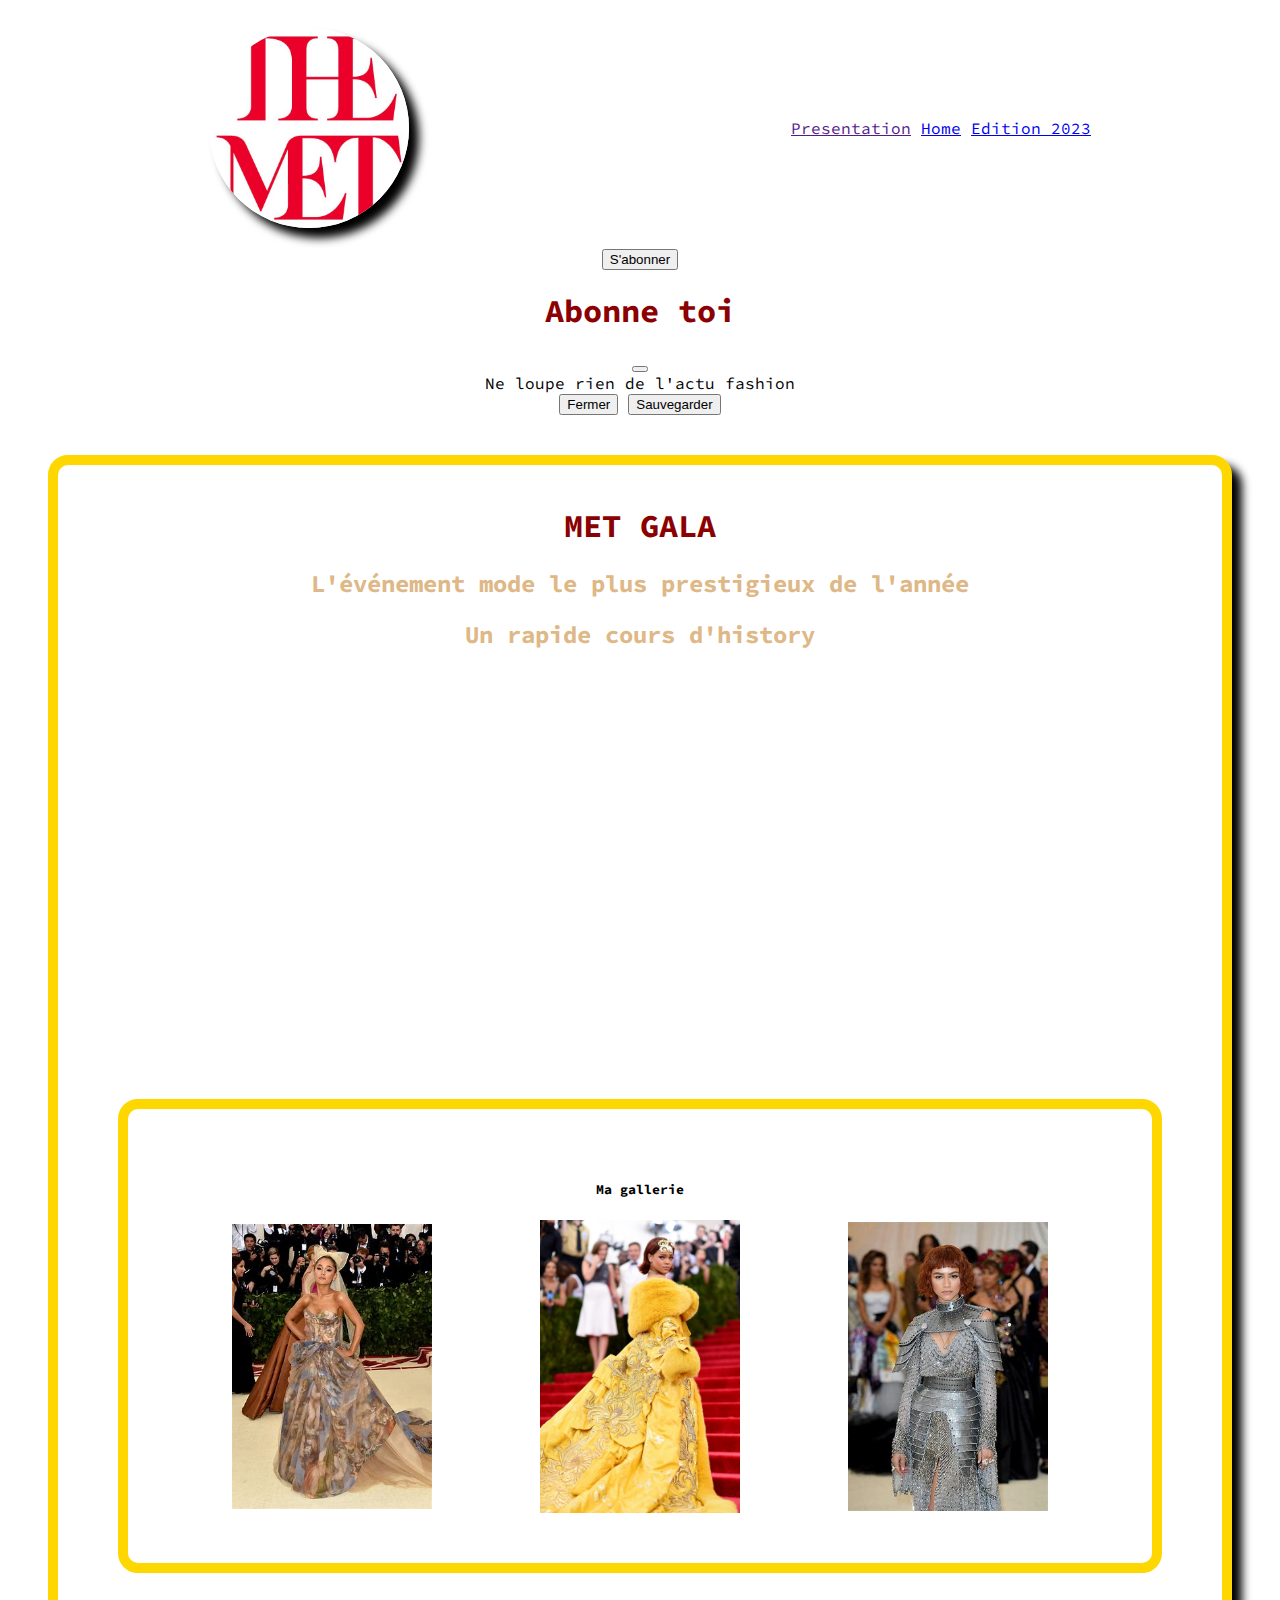
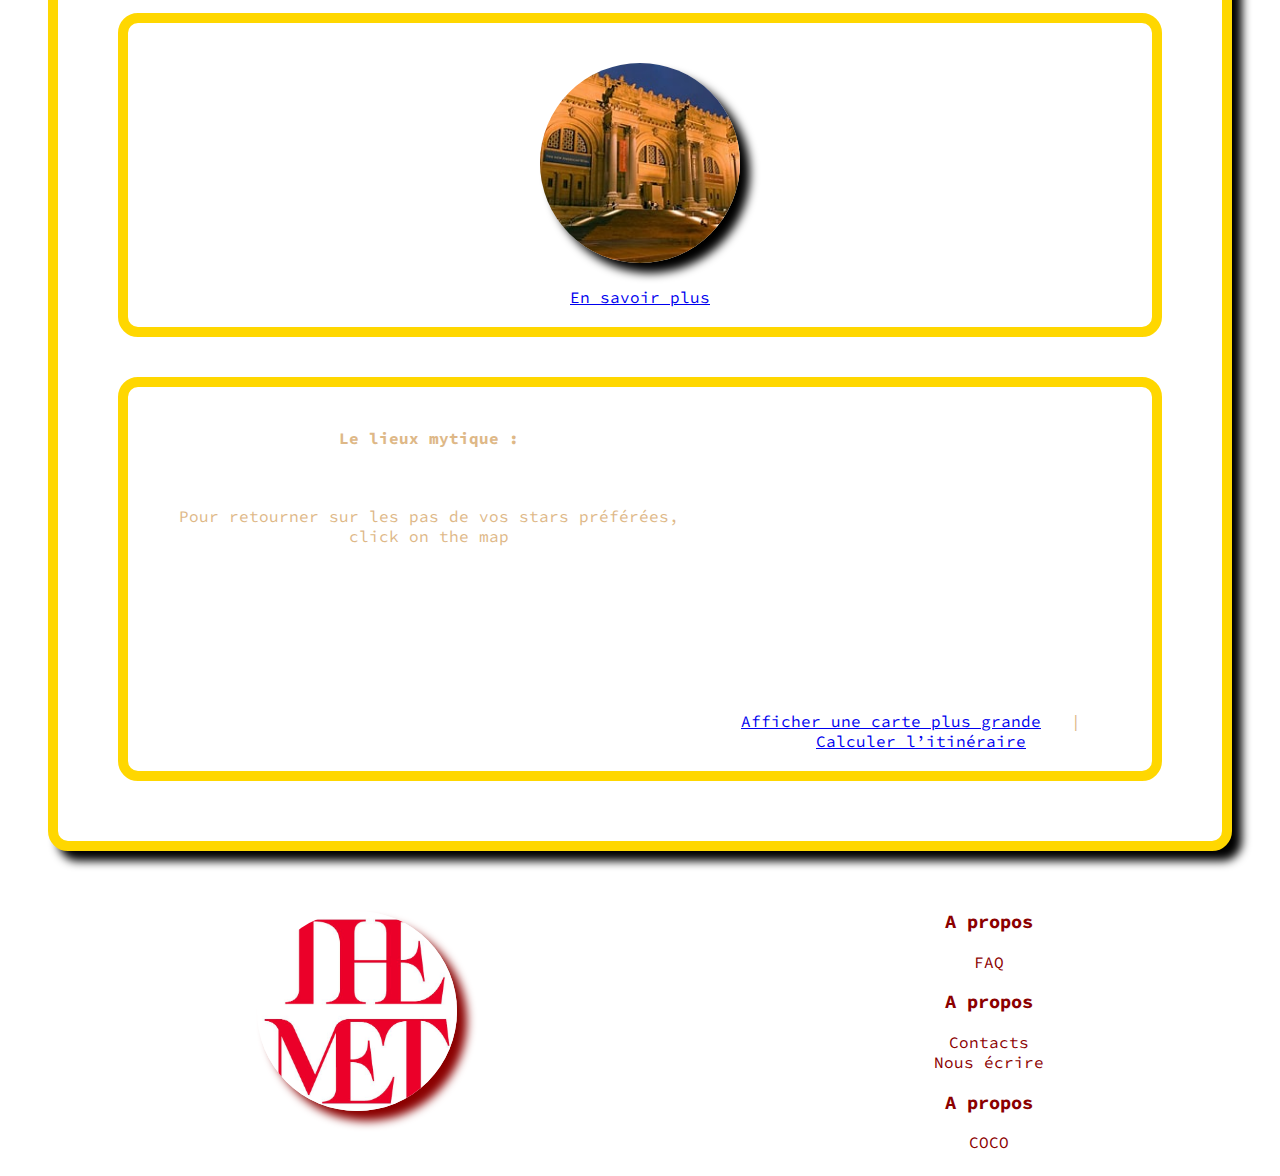
<file: index.html>
<!DOCTYPE html>
<html>
<head>
	<meta charset="utf-8">
	<meta name="viewport" content="width=device-width, initial-scale=1">
	<title>Met Gala</title>

  
  <link rel="preconnect" href="https://fonts.googleapis.com">
<link rel="preconnect" href="https://fonts.gstatic.com" crossorigin>
<link href="https://fonts.googleapis.com/css2?family=Source+Code+Pro:wght@300&display=swap" rel="stylesheet">
 
 
   <link href="https://cdn.jsdelivr.net/npm/bootstrap@5.3.0-alpha3/dist/css/bootstrap.min.css" rel="stylesheet" integrity="sha384-KK94CHFLLe+nY2dmCWGMq91rCGa5gtU4mk92HdvYe+M/SXH301p5ILy+dN9+nJOZ" crossorigin="anonymous">
  <link rel="stylesheet" type="text/css" href="style.css">
</head>
  

  <body>

  <div class="my-navbar"> 
   
   <img class="logo" src="met-logo.jpeg">
    
    <div class= "links">
         <a href=""class="link">Presentation</a>
         <a href="index.html"class="link">Home</a>
         <a href="team.html"class="link">Edition 2023</a>
    </div>
  </div>
    
     <!-- Button trigger modal -->
<button type="button" class="btn btn-primary" data-bs-toggle="modal" data-bs-target="#exampleModal">
  S'abonner
</button>

<!-- Modal -->
<div class="modal fade" id="exampleModal" tabindex="-1" aria-labelledby="exampleModalLabel" aria-hidden="true">
  <div class="modal-dialog">
    <div class="modal-content">
      <div class="modal-header">
        <h1 class="modal-title fs-5" id="exampleModalLabel">Abonne toi</h1>
        <button type="button" class="btn-close" data-bs-dismiss="modal" aria-label="Close"></button>
      </div>
      <div class="modal-body">
      Ne loupe rien de l'actu fashion
      </div>
      <div class="modal-footer">
        <button type="button" class="btn btn-secondary" data-bs-dismiss="modal">Fermer</button>
        <button type="button" class="btn btn-primary">Sauvegarder</button>
      </div>
    </div>
  </div>
</div>



    <div class="frame"> 
    <h1>MET GALA</h1>
    <h2>L'événement mode le plus prestigieux de l'année</h2>
    <h2>Un rapide cours d'history</h2>
  
    
     <iframe width="684" height="385" src="https://www.youtube.com/embed/ibrYilmnHyo" title="Gala du Met 👗 : la petite histoire de cet évènement incontournable de la #mode 🤵" frameborder="0" allow="accelerometer; autoplay; clipboard-write; encrypted-media; gyroscope; picture-in-picture; web-share" allowfullscreen></iframe>
    

      <div class="frame3 ">
        <h5>Ma gallerie</h5>
       
       <div class="galery">  
        <img src="images/metgala1.jpg" width="200px">
        <img src="images/metgala2.jpg" width="200px">
        <img src="images/metgala3.jpg" width="200px">
      </div>
     


      
      </div>

<div class="frame2">
<img width="250px" src="images/marche.jpg" alt="met gala" class="avatar">
     <br>

    <a class="btn btn-danger" target= "_blank" href="https://www.vogue.fr/galerie/met-gala-2023-tapis-rouge-looks-stars">En savoir plus</a>

</html>
</div>


<div class="frame2">
<div class="map">
 
  <div>
    <h4>Le lieux mytique : </h4>
    <br>
    <p> Pour retourner sur les pas de vos stars préférées, 
    <br>
    click on the map</p>
  </div>
  <div>
     <div>
     <iframe width="325" height="280" frameborder="0" src="https://www.bing.com/maps/embed?h=280&w=325&cp=40.77932281224591~-73.96326541900635&lvl=16&typ=d&sty=r&src=SHELL&FORM=MBEDV8" scrolling="no">
     </iframe>
     <div>
        <a id="largeMapLink" target="_blank" href="https://www.bing.com/maps?cp=40.77932281224591~-73.96326541900635&amp;sty=r&amp;lvl=16&amp;FORM=MBEDLD">
      <br>
    Afficher une carte plus grande</a> &nbsp; | &nbsp;
     
     <br>   
    <a id="dirMapLink" target="_blank" href="https://www.bing.com/maps/directions?cp=40.77932281224591~-73.96326541900635&amp;sty=r&amp;lvl=16&amp;rtp=~pos.40.77932281224591_-73.96326541900635____&amp;FORM=MBEDLD">Calculer l’itinéraire</a>
    
    </div>
</div>
    </div>
</div>
</div>
</div>

<div class=" footer"> 
  <img class="logo" src="met-logo.jpeg">

   <div class="informations">
    <div class="info"> 
      <h3> A propos </h3>
      <p> FAQ</p>
      <h3> A propos </h3>
      <p>Contacts
      <br>
    Nous écrire</p>
      <h3> A propos </h3>
      <p>COCO</p>
     </div>
   </div>
</div>

 <script src="https://cdn.jsdelivr.net/npm/bootstrap@5.3.0-alpha3/dist/js/bootstrap.bundle.min.js" integrity="sha384-ENjdO4Dr2bkBIFxQpeoTz1HIcje39Wm4jDKdf19U8gI4ddQ3GYNS7NTKfAdVQSZe" crossorigin="anonymous"></script>


</body>
</file>
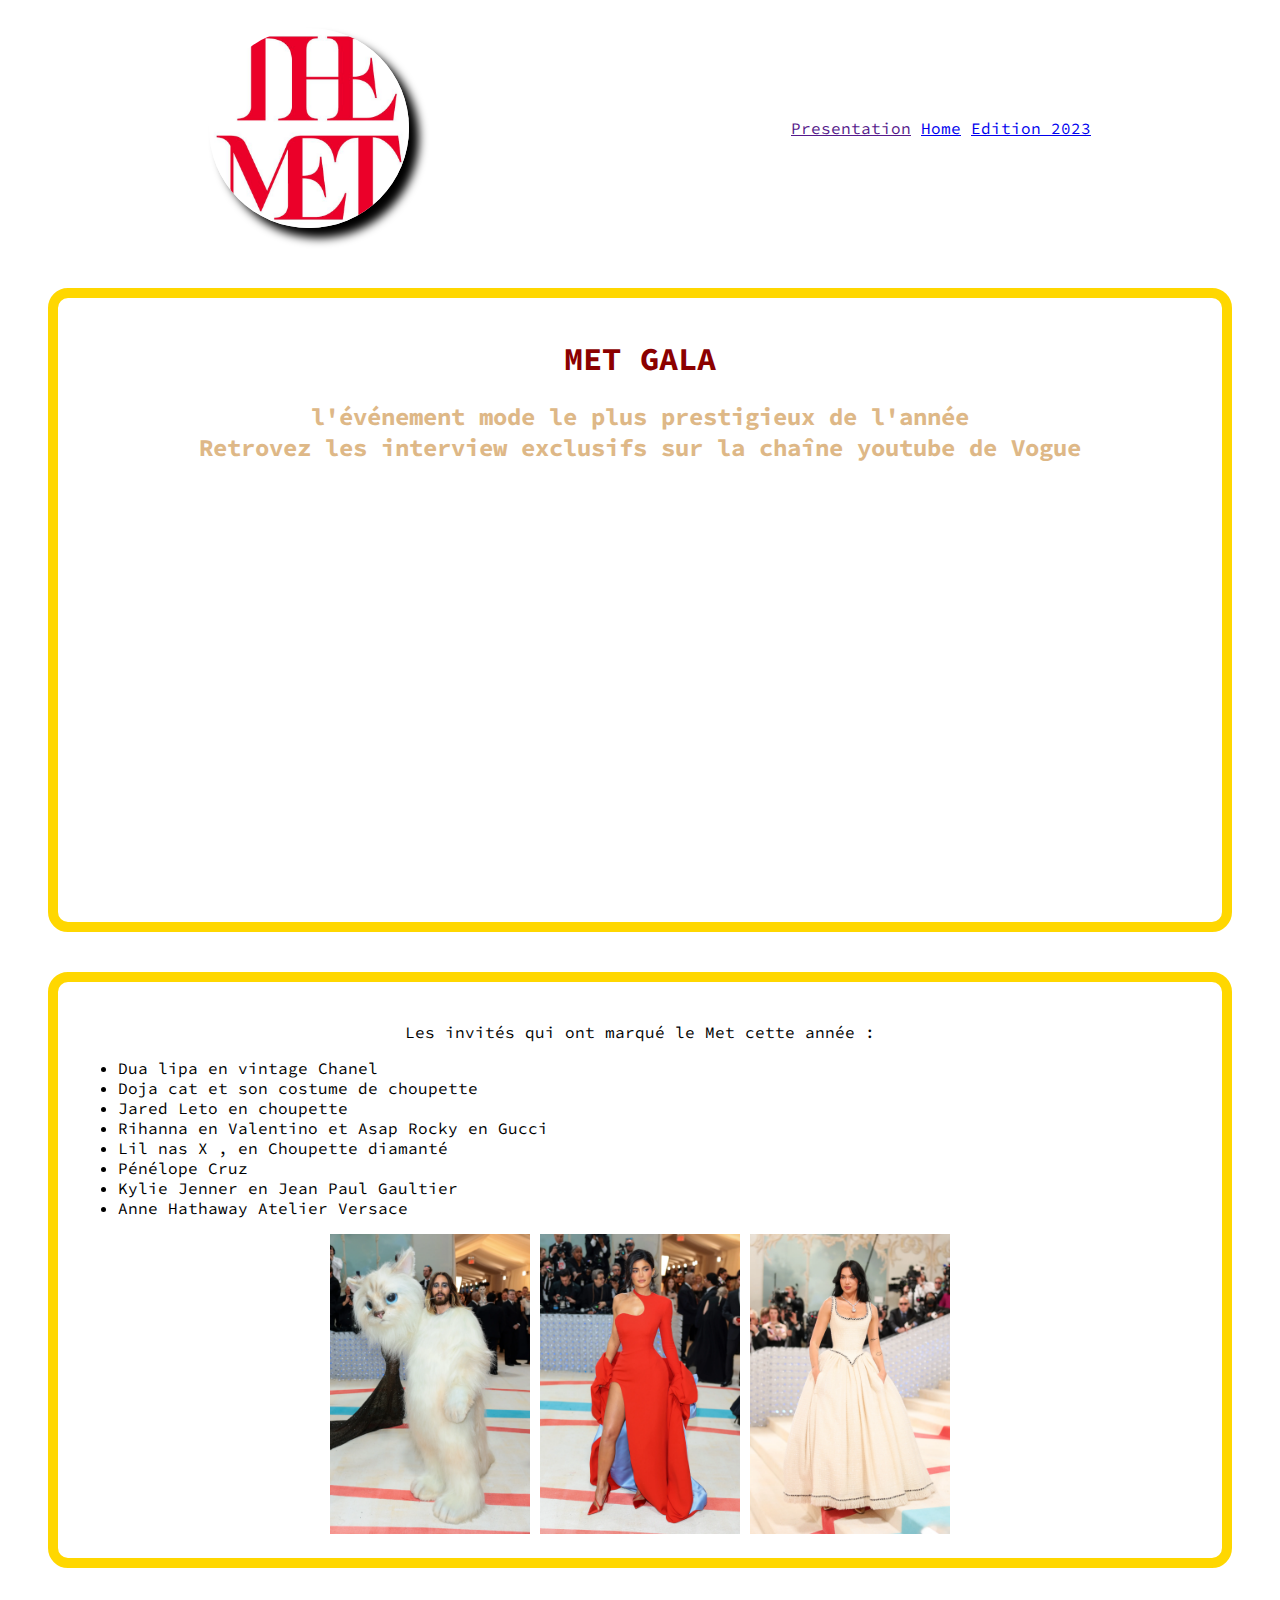
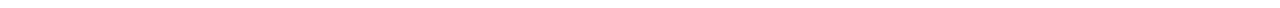
<file: team.html>
<!DOCTYPE html>
<html>
<head>
	<meta charset="utf-8">
	<meta name="viewport" content="width=device-width, initial-scale=1">
	<title></title>

	<link rel="preconnect" href="https://fonts.googleapis.com">
<link rel="preconnect" href="https://fonts.gstatic.com" crossorigin>
<link href="https://fonts.googleapis.com/css2?family=Source+Code+Pro:wght@300&display=swap" rel="stylesheet">
	<link rel="stylesheet" type="text/css" href="style.css">
</head>

<body>
<div class="my-navbar"> 
   
   <img class="logo" src="met-logo.jpeg">
    
    <div class= "links">
         <a href=""class="link">Presentation</a>
         <a href="index.html"class="link">Home</a>
         <a href="team.html"class="link">Edition 2023</a>
    </div>
 </div>
	

</div>

 <div class="frame2"> 
    <h1>MET GALA</h1>
    <h2>l'événement mode le plus prestigieux de l'année
    <br>
    Retrovez les interview exclusifs sur la chaîne youtube de Vogue</h2>
    
    <iframe width="738" height="415" src="https://www.youtube.com/embed/sug_pLv86B8" title="Simu Liu Embodies Karl Lagerfeld in Versace | Met Gala 2023 With Emma Chamberlain | Vogue" frameborder="0" allow="accelerometer; autoplay; clipboard-write; encrypted-media; gyroscope; picture-in-picture; web-share" allowfullscreen></iframe>
    
      
    </div>
     
      <div class="frame2">
      <br>Les invités qui ont marqué le Met cette année :
      <ul>
      <li>Dua lipa en vintage Chanel</li>
      <li>Doja cat et son costume de choupette</li>
      <li>Jared Leto en choupette</li>
      <li>Rihanna en Valentino et Asap Rocky en Gucci</li>
      <li>Lil nas X , en Choupette diamanté</li>
      <li>Pénélope Cruz</li>
      <li>Kylie Jenner en Jean Paul Gaultier</li>
      <li>Anne Hathaway Atelier Versace</li>
      
 
      </ul>
      </p>

        <img src="images/metgala4.webp" width="200px">
        <img src="images/metgala6.webp" width="200px">
        <img src="images/metgala5.webp" width="200px">


      </div>

        
        
      

</body>

</html>
</file>
<file: style.css>
body{text-align: center;font-family: 'Source Code Pro', monospace;
 background: white;  /* fallback for old browsers */
}

ul {text-align: left;}

img {text-align: left;}

.my-navbar{
	background: white;
	display: flex;	
    justify-content: space-around;
    align-items: center;
}

.logo {
	width: 200px;
	height: 200px;
	object-fit: cover;
	margin: 20px;
	border-radius: 50%;
	box-shadow: 10px 10px 10px;
}


h1{color: darkred; font-family: font-family: 'Source Code Pro', monospace;}

h2{color: burlywood;}

.frame {
	background: white;
	border: solid 10px gold;
	border-radius: 20px;
	padding: 20px;
	margin: 40px;
	box-shadow: 10px 10px 10px;
}

.frame2 {
	background: white;
	border: solid 10px gold;
	border-radius: 20px;
	margin: 40px;
	padding: 20px;
}
.frame3 {
	background: white;
	border: solid 10px gold;
	border-radius: 20px;
	padding: 50px;
	margin: 40px;
}

.galery { 
display: flex;
justify-content: space-around;
align-items: center;
 }


.avatar {
	width: 200px;
	height: 200px;
	object-fit: cover;
	margin: 20px;
	border-radius: 50%;
	box-shadow: 10px 10px 10px;
}

.map {
color : burlywood;
display: flex;	
justify-content: space-around;

}

.footer { 
display: flex;
justify-content: space-around;
background:white;
color : darkred; 
 }

.informations { 
background: white;
display: flex;	
justify-content: space-around;
align-items: center;
 }
</file>
